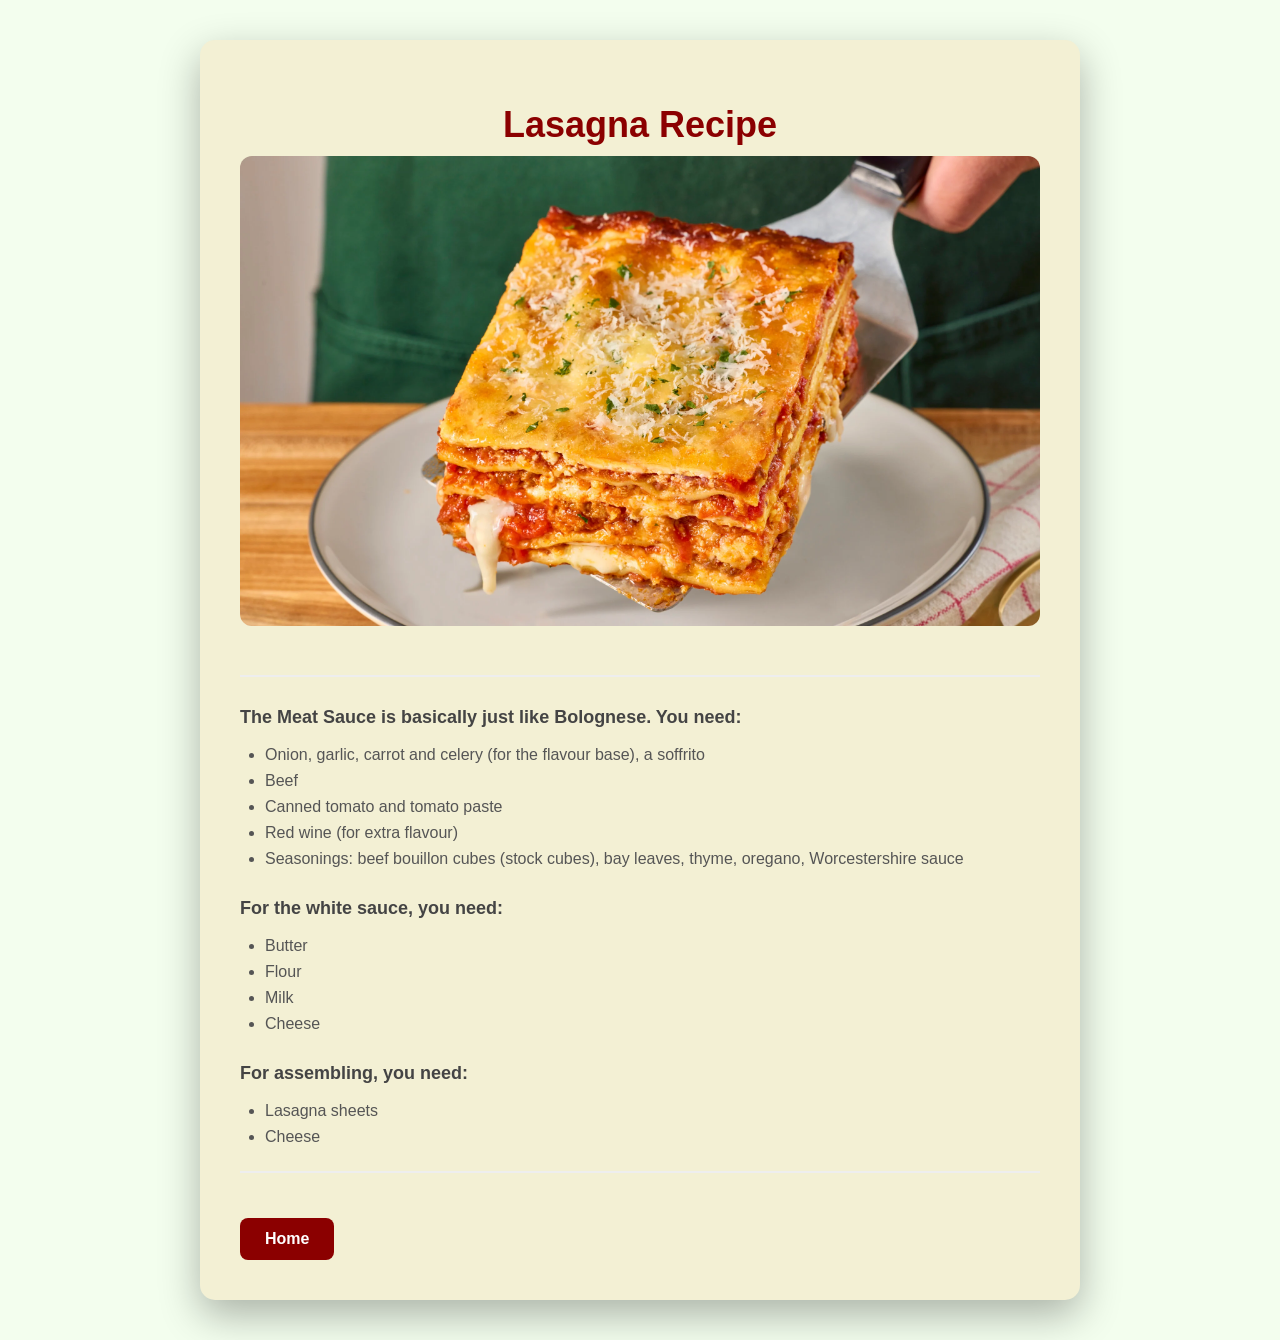
<file: recipes/lasagna.html>
<!DOCTYPE html>
<html lang="en">
<head>
    <meta charset="UTF-8">
    <title>Lasagna Recipe</title>
    <link rel="stylesheet" href="lasagna.css">
</head>

<body>
    <div class="container">

        <h1>Lasagna Recipe</h1>

        <img class="recipe-image" src="lasagna.webp" alt="Lasagna">

        <hr>

    <p>The Meat Sauce is basically just like Bolognese. You need:</p>
    <ul>
        <li>Onion, garlic, carrot and celery (for the flavour base), a soffrito</li>
        <li>Beef</li>
        <li>Canned tomato and tomato paste</li>
        <li>Red wine (for extra flavour)</li>
        <li>Seasonings: beef bouillon cubes (stock cubes), bay leaves, thyme, oregano, Worcestershire sauce</li>
    </ul>

    <p>For the white sauce, you need:</p>
    <ul>
        <li>Butter</li>
        <li>Flour</li>
        <li>Milk</li>
        <li>Cheese</li>
    </ul>

    <p>For assembling, you need:</p>
    <ul>
        <li>Lasagna sheets</li>
        <li>Cheese</li>
    </ul>

    <hr>

    <a href="../index.html"><strong>Home</strong></a>
    </div>

</body>
</html>
</file>
<file: recipes/lasagna.css>
/* Genel sayfa ayarları */
body {
    margin: 0;
    font-family: Arial, Helvetica, sans-serif;
    background: linear-gradient(135deg, #f3feee, #f3feee, #f3feee);
    display: flex;
    justify-content: center;
    padding: 40px 0;
}

/* Ana içerik kartı */
.container {
    background-color: #f3f0d4;
    width: 800px;
    padding: 40px;
    border-radius: 15px;
    box-shadow: 0 15px 40px rgba(0, 0, 0, 0.3);
}

/* Başlık */
h1 {
    text-align: center;
    color: #8B0000;
    font-size: 36px;
    margin-bottom: 10px;
}

/* Alt çizgi */
hr {
    border: none;
    height: 2px;
    background-color: #eee;
    margin: 25px 0;
}

/* Paragraflar */
p {
    font-size: 18px;
    font-weight: bold;
    color: #444;
    margin-top: 30px;
}

/* Liste */
ul {
    margin-top: 10px;
    padding-left: 25px;
}

li {
    margin-bottom: 8px;
    font-size: 16px;
    color: #555;
}

/* Home butonu */
a {
    display: inline-block;
    margin-top: 20px;
    padding: 12px 25px;
    background-color: #8B0000;
    color: white;
    text-decoration: none;
    border-radius: 8px;
    font-weight: bold;
    transition: 0.3s;
}

a:hover {
    background-color: #b22222;
    transform: scale(1.05);
}

/* Resim */
.recipe-image {
    width: 100%;
    border-radius: 12px;
    margin-bottom: 20px;
}
</file>
